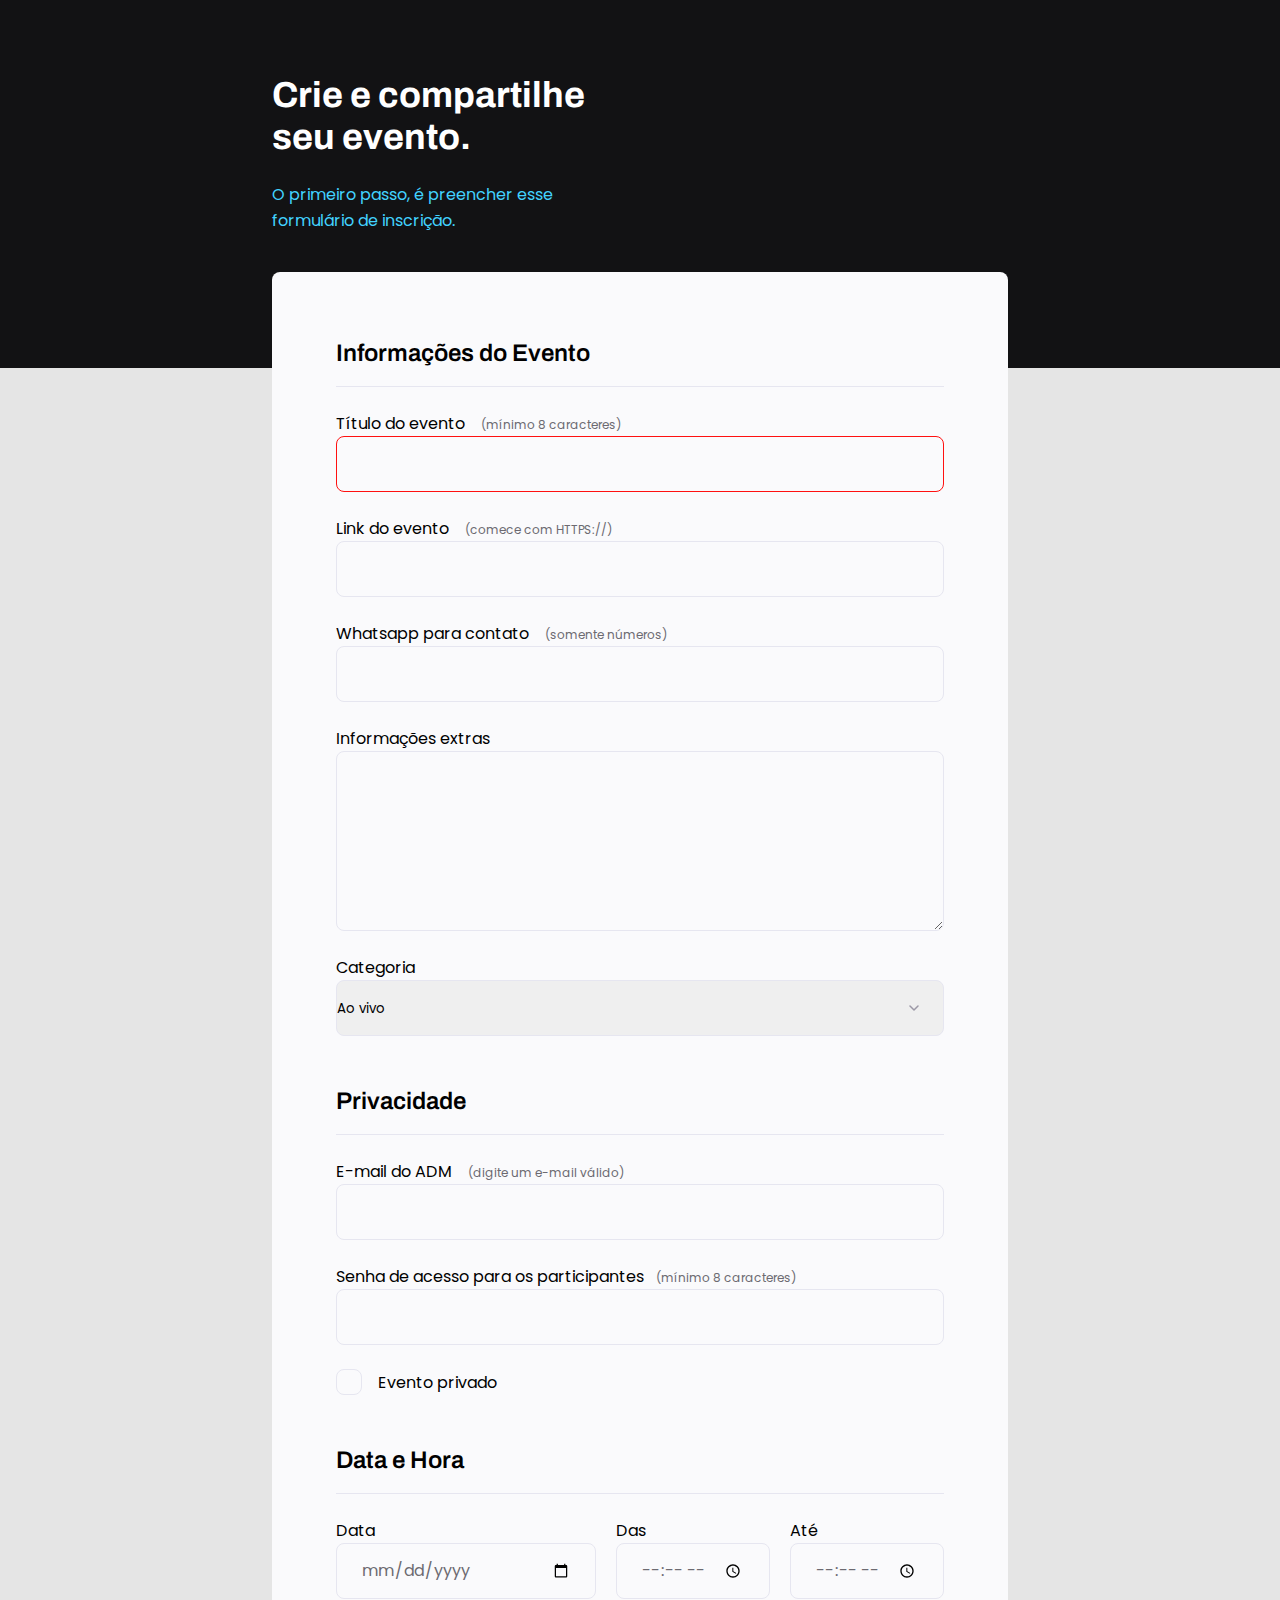
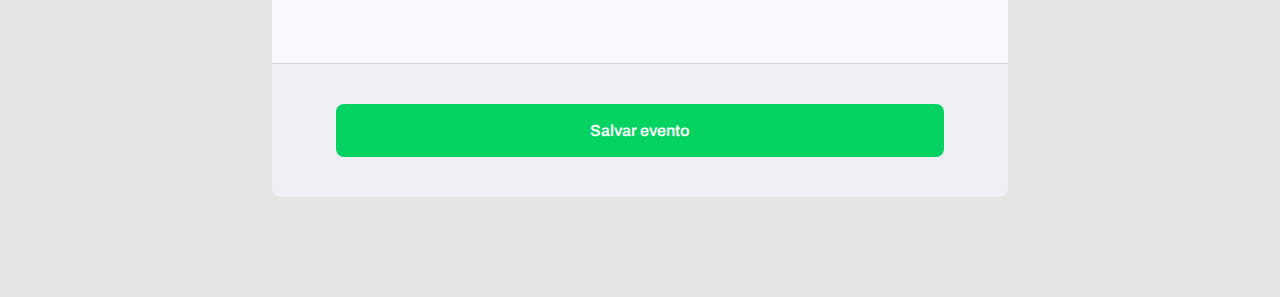
<file: index.html>
<!DOCTYPE html>
<html lang="pt-br">
<head>
    
    <link rel="preconnect" href="https://fonts.googleapis.com">
    <link rel="preconnect" href="https://fonts.gstatic.com" crossorigin>
    <meta charset="UTF-8">
    <meta name="viewport" content="width=device-width, initial-scale=1.0">
    
    <title>Crie seu evento</title>
    <link rel="stylesheet" href="style.css">
    <link href="https://fonts.googleapis.com/css2?family=Archivo:wght@600;700&family=Poppins&display=swap" rel="stylesheet">

</head>
<body>
    <div class="page">     
        <header>
            <h1> Crie e compartilhe seu evento.</h1>
            <p>O primeiro passo, é preencher esse formulário de inscrição.</p>
        </header>
        <form id="my-form">

            <fieldset>
                <div class="fieldset-wrapper">  
                    <legend>Informações do Evento</legend>
    
                    <div class="input-wrapper">
                        <label for="event-title"> Título do evento <span>(mínimo 8 caracteres)</span></label>
                        <input type="text" id="event-title" required minlength="8"/>
                    </div>
    
                    <div class="input-wrapper">
                        <label for="event-link"> Link do evento <span>(comece com HTTPS://)</span></label>
                        <input type="url" id="event-link"/>
                    </div>

                    <div class="input-wrapper">
                        <label for="event-whatsapp"> Whatsapp para contato <span>(somente números)</span></label>
                        <input type="number" id="event-whatsapp"/>
                    </div>

                    <div class="input-wrapper">
                        <label for="event-info"> Informações extras </label>
                        <textarea id="event-info"></textarea>
                    </div>

                    <div class="input-wrapper">
                        <label for="event-category">Categoria</label>
                        <select id="event-category">
                        <option value="live"> Ao vivo</option>
                        <option value="podcast"> Podcast</option>
                        <option value="mentorship">Mentoria</option>
                        </select>
                    </div>
                    
                </div>

            </fieldset>
            <fieldset>
            <div class="fieldset-wrapper">  
            <legend>Privacidade</legend>

            <div class="input-wrapper">
                <label for="event-email"> E-mail do ADM <span>(digite um e-mail válido)</span></label>
                <input type="email" id="event-email"/>
            </div>

            <div class="input-wrapper">
                <label for="event-password">Senha de acesso para os participantes<span>(mínimo 8 caracteres)</span></label>
                <input type="password" id="event-password" minlength="8"/>
            </div>

            <div class="checkbox-wrapper">
                <input type="checkbox" id="event-private"/>
                <label for="event-private">Evento privado</label>
            </div>

            </div>
            </fieldset>

            <fieldset>
                <div class="fieldset-wrapper">  
                <legend>Data e Hora</legend>
    
                <div class="col-3">
                    <div class="input-wrapper">
                    <label for="event-date">Data</label>
                    <input type="date" id="event-date"/>
                </div>
    
                <div class="input-wrapper">
                    <label for="event-begin">Das</label>
                    <input type="time" id="event-begin"/>
                </div>

                <div class="input-wrapper">
                    <label for="event-end">Até</label>
                    <input type="time" id="event-end"/>
                </div>
    
                </div>
                </fieldset>

            </form>

            <footer>
                <input 
                class="button"
                 type="submit" 
                 value="Salvar evento"
                 form="my-form">
            </footer>
    </div>
</body>
</html>
</file>
<file: style.css>
*{
    margin: 0;
    padding: 0;
    box-sizing: border-box ;
}

body, input, button, select, textarea {
    font-family: 'Poppins', sans-serif;}

body{ background: #e5e5e5; }

body::before {
    content: '';
    width: 100%;
    height: 368px;
    background: #121214;
    position: absolute;
    top: 0;
    left: 0;
    z-index:-1;
}

.page {
    width:736px;
    margin: 0 auto;
}

header{
    width: 319px;
    margin-top: 74px;
}

 header h1{
    font-family: 'Archivo', sans-serif;
    font-weight: bold;
    font-size: 36px;
    line-height: 42px;
    color: white;
    margin-bottom: 24px;
}

header p{
    font-size:16px;
    line-height:26px;
    color: #42d3ff;
} 

form {
    background: #fafafc;
    min-height: 300px;
    margin-top: 38px;
    border-radius: 8px 8px 0 0;
    padding: 64px;
    display: flex;
    flex-direction: column;
    gap:48px;
}

fieldset { border: none;}

.fieldset-wrapper {
    display: flex;
    flex-direction: column;
    gap: 24px;
}

fieldset legend{
    font-family: 'Archivo', sans-serif;
    font-weight: 600;
    font-size: 24px;
    line-height: 34px;
    border-bottom: 1px solid #e6e6f0;
    padding-bottom: 16px;
}

.input-wrapper{
    display: flex;
    flex-direction: column;
}

.input-wrapper label
.checkbox-wrapper label{
    margin-bottom: 8px;
    font-size: 14px;
    line-height: 24px;
    color: #4e4958
}

.input-wrapper label span {
    margin-left: 12px;
    font-size: 12px;
    line-height: 20px;
    color: #6c6a71;
}

.input-wrapper input,
.input-wrapper textarea,
.input-wrapper textarea select {

    background: #fafafc;
    border: 1px solid #e6e6f0 ;
    border-radius: 8px;
    box-sizing: border-box;
    height: 56px;
    padding: 0 24px;
    font-size: 16px;
    line-height: 26px;
    color: #6c6a71;
}

.input-wrapper textarea {
    padding:0;
    height: 180px;
}

.input-wrapper select {
    appearance: none;
    -webkit-appearance: none;
    background-image: url("data:image/svg+xml,%3Csvg width='10' height='6' viewBox='0 0 10 6' fill='none' xmlns='http://www.w3.org/2000/svg'%3E%3Cpath d='M1 1L5 5L9 1' stroke='%239C98A6' stroke-width='1.5' stroke-linecap='round' stroke-linejoin='round'/%3E%3C/svg%3E%0A");
    background-repeat: no-repeat;
    background-position: right 24px top 50%;
    height: 56px;
    border-radius: 8px;
    border: 1px solid #e6e6f0;
}

.col-3{
    display: flex;
    gap: 20px;
}
.col-3 > div:nth-child(1) {
    width: 100%;
}
.checkbox-wrapper label{
    margin: 0;
    display: flex;
    align-items: center;
    gap: 16px;
}
.checkbox-wrapper{
    position: relative;
}
.checkbox-wrapper input{
    position: absolute;
    top: 0;
    left: 0;
    width: 24px;
    height: 24px;
    opacity: 0;
}
.checkbox-wrapper label::before{
    content: '';
    width: 24px;
    height: 24px;
    border: 1px solid #e6e6f0;
    border-radius: 8px;
    display: block;
}
.checkbox-wrapper input:checked+ label::before{
    background-image: url("data:image/svg+xml,%3Csvg width='18' height='14' viewBox='0 0 18 14' fill='none' xmlns='http://www.w3.org/2000/svg'%3E%3Cpath d='M6 11.17L1.83 7L0.410004 8.41L6 14L18 2L16.59 0.589996L6 11.17Z' fill='%2342D3FF'/%3E%3C/svg%3E%0A");
    background-repeat: no-repeat;
    background-position: center;
}
.checkbox-wrapper input:focus+label::before{
    outline: 2px solid black;
}

footer{
    background: #f0f0f4;
    height: 134px;
    display: flex;
    flex-direction: column;
    padding: 40px 64px;
    margin-bottom: 100px;
    border-top: 1px solid #d6d6d6;
    border-radius:0 0 8px 8px;
}
footer .button{
    height:56px;
    background: #04d361;
    border-radius: 8px;
    color: #ffff;
    border: 0;
    font-family: 'archivo';
    font-weight: 600;
    font-size: 16px;
    line-height: 26px;
}
footer .button:hover{
    background:#08a04c ;
}

input:invalid{
    border: 1px solid #ff1010
}
</file>
